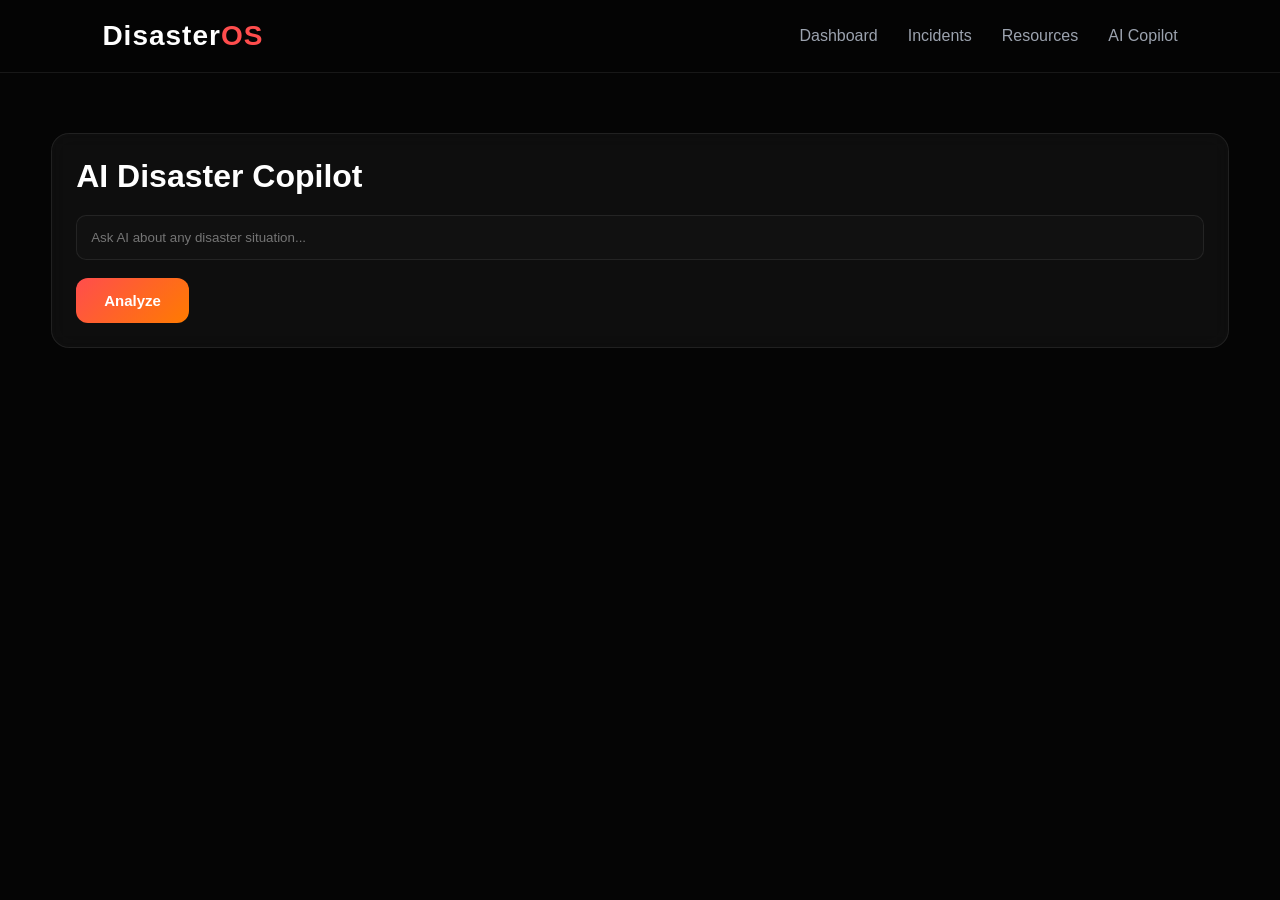
<file: copilot.html>
<!DOCTYPE html>
<html>
<head>
<title>AI Copilot - DisasterOS</title>
<link rel="stylesheet" href="style.css">
</head>

<body>

<nav>
<div class="logo">Disaster<span>OS</span></div>

<ul>
<li><a href="index.html">Dashboard</a></li>
<li><a href="incidents.html">Incidents</a></li>
<li><a href="resources.html">Resources</a></li>
<li><a href="copilot.html">AI Copilot</a></li>
</ul>
</nav>

<section class="report">

<div class="card">

<h2 class="section-title">AI Disaster Copilot</h2>

<input
type="text"
id="question"
placeholder="Ask AI about any disaster situation...">

<br><br>

<button
class="btn primary"
onclick="askAI()">
Analyze
</button>

<div id="aiResult"></div>

</div>

</section>

<script>

function askAI(){

const q =
document.getElementById("question").value;

const result =
document.getElementById("aiResult");

result.style.display="block";

result.innerHTML=`

<h3>AI RESPONSE</h3>

<br>

Incident Analysis Completed

<br><br>

Recommended Actions:

<ul style="padding-left:20px">

<li>Deploy nearest rescue team</li>

<li>Alert local authorities</li>

<li>Establish relief camp</li>

<li>Monitor weather updates</li>

</ul>

`;

}

</script>

</body>
</html>
</file>
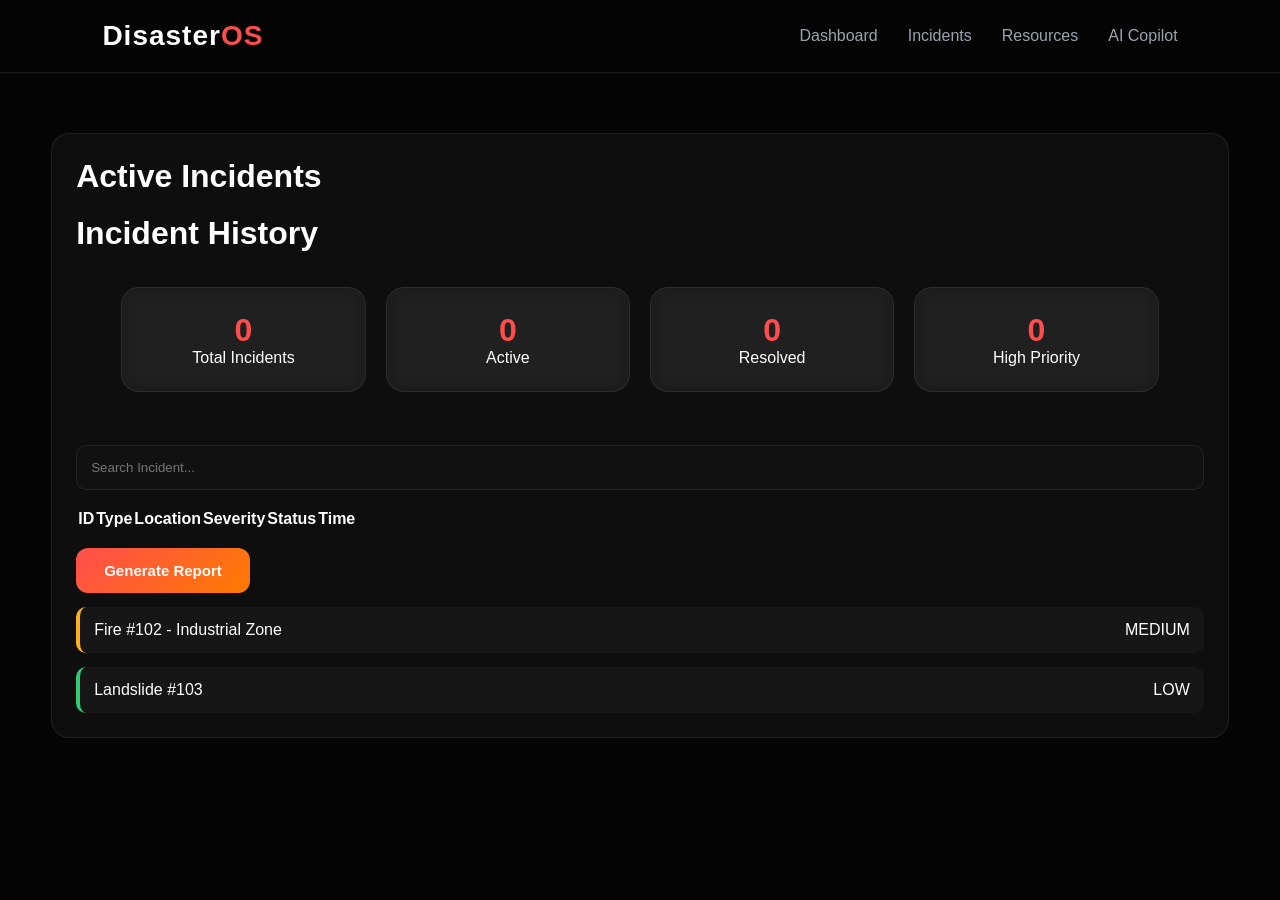
<file: incidents.html>
<!DOCTYPE html>
<html>
<head>
<title>Incidents - DisasterOS</title>
<link rel="stylesheet" href="style.css">
</head>

<body>

<nav>
<div class="logo">Disaster<span>OS</span></div>

<ul>
<li><a href="index.html">Dashboard</a></li>
<li><a href="incidents.html">Incidents</a></li>
<li><a href="resources.html">Resources</a></li>
<li><a href="copilot.html">AI Copilot</a></li>
</ul>
</nav>

<section class="report">

<div class="card">

<h2 class="section-title">Active Incidents</h2>

<h2 class="section-title">

Incident History

</h2>

<div class="stats">

<div class="card">

<h2 id="totalIncidents">

0

</h2>

<p>Total Incidents</p>

</div>

<div class="card">

<h2 id="activeIncidents">

0

</h2>

<p>Active</p>

</div>

<div class="card">

<h2 id="resolvedIncidents">

0

</h2>

<p>Resolved</p>

</div>

<div class="card">

<h2 id="highPriority">

0

</h2>

<p>High Priority</p>

</div>

</div>

<br>

<input

type="text"

id="search"

placeholder="Search Incident...">

<br><br>

<table id="incidentTable">

<thead>

<tr>

<th>ID</th>

<th>Type</th>

<th>Location</th>

<th>Severity</th>

<th>Status</th>

<th>Time</th>

</tr>

</thead>

<tbody>

</tbody>

</table>

<br>

<button

class="btn primary"

id="generateReport">

Generate Report

</button>

<div class="incident medium">
<span>Fire #102 - Industrial Zone</span>
<span>MEDIUM</span>
</div>

<div class="incident low">
<span>Landslide #103</span>
<span>LOW</span>
</div>

</div>

</section>

</body>
</html>
</file>
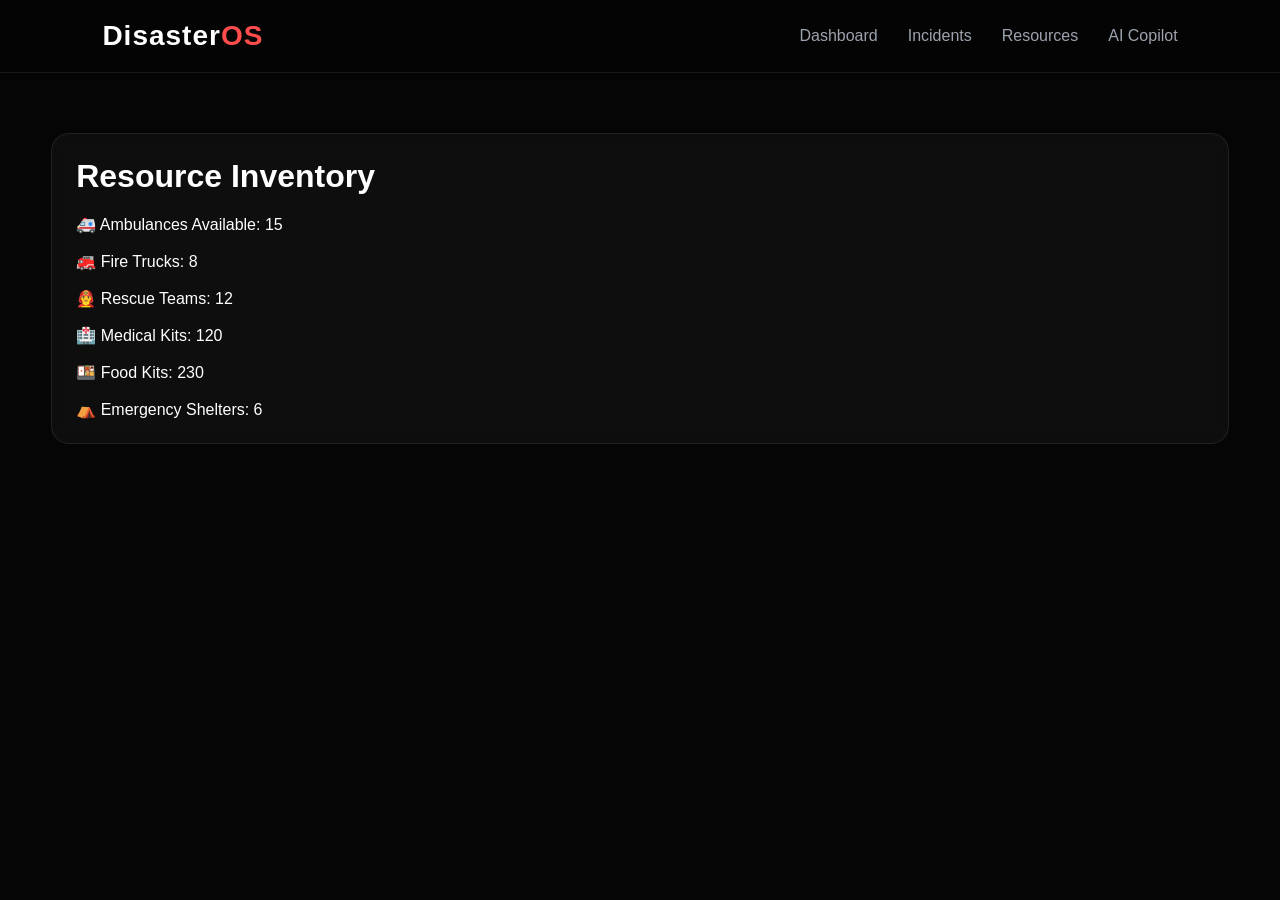
<file: resources.html>
<!DOCTYPE html>
<html>
<head>
<title>Resources - DisasterOS</title>
<link rel="stylesheet" href="style.css">
</head>

<body>

<nav>
<div class="logo">Disaster<span>OS</span></div>

<ul>
<li><a href="index.html">Dashboard</a></li>
<li><a href="incidents.html">Incidents</a></li>
<li><a href="resources.html">Resources</a></li>
<li><a href="copilot.html">AI Copilot</a></li>
</ul>
</nav>

<section class="report">

<div class="card">

<h2 class="section-title">Resource Inventory</h2>

<p>🚑 Ambulances Available: 15</p>
<br>

<p>🚒 Fire Trucks: 8</p>
<br>

<p>👨‍🚒 Rescue Teams: 12</p>
<br>

<p>🏥 Medical Kits: 120</p>
<br>

<p>🍱 Food Kits: 230</p>
<br>

<p>⛺ Emergency Shelters: 6</p>

</div>

</section>

</body>
</html>
</file>
<file: style.css>
:root{
    --bg:#050505;
    --card:rgba(255,255,255,0.04);
    --border:rgba(255,255,255,0.08);

    --primary:#ff4d4d;
    --warning:#ffb020;
    --success:#2ecc71;

    --text:#ffffff;
    --secondary:#9ca3af;
}

*{
    margin:0;
    padding:0;
    box-sizing:border-box;
    font-family:'Inter',sans-serif;
}

html{
    scroll-behavior:smooth;
}

body{
    background:var(--bg);
    color:var(--text);
    overflow-x:hidden;
}

/* NAVBAR */

nav{
    position:sticky;
    top:0;
    z-index:1000;

    display:flex;
    justify-content:space-between;
    align-items:center;

    padding:20px 8%;

    background:rgba(5,5,5,.9);
    backdrop-filter:blur(12px);

    border-bottom:1px solid var(--border);
}

.logo{
    font-size:28px;
    font-weight:800;
    letter-spacing:1px;
}

.logo span{
    color:var(--primary);
}

nav ul{
    display:flex;
    list-style:none;
    gap:30px;
}

nav a{
    text-decoration:none;
    color:var(--secondary);
    transition:.3s;
}

nav a:hover{
    color:white;
}

/* HERO */

.hero{
    position:relative;
    min-height:90vh;

    display:flex;
    flex-direction:column;
    justify-content:center;
    align-items:center;

    text-align:center;

    padding:40px;
    overflow:hidden;
}

.hero::before{
    content:'';
    position:absolute;

    width:800px;
    height:800px;

    background:
    radial-gradient(
    circle,
    rgba(255,77,77,.12),
    transparent 70%
    );

    z-index:-2;
}

.radar{
    position:absolute;

    width:700px;
    height:700px;

    border-radius:50%;

    border:1px solid rgba(255,77,77,.12);

    z-index:-1;

    animation:rotateRadar 25s linear infinite;
}

.radar::before,
.radar::after{
    content:'';
    position:absolute;

    inset:60px;

    border-radius:50%;
    border:1px solid rgba(255,77,77,.08);
}

.radar::after{
    inset:120px;
}

@keyframes rotateRadar{
    from{
        transform:rotate(0deg);
    }
    to{
        transform:rotate(360deg);
    }
}

.hero h1{
    font-size:4.5rem;
    font-weight:900;
    line-height:1.1;
    margin-bottom:20px;
}

.hero p{
    max-width:850px;
    color:var(--secondary);
    font-size:1.15rem;
    line-height:1.8;
}

.buttons{
    margin-top:35px;
}

.btn{
    padding:14px 28px;
    border:none;
    border-radius:12px;
    cursor:pointer;
    font-size:15px;
    font-weight:600;
    transition:.3s;
}

.primary{
    background:
    linear-gradient(
    135deg,
    #ff4d4d,
    #ff7b00
    );

    color:white;
}

.primary:hover{
    transform:translateY(-3px);
}

.secondary{
    background:rgba(255,255,255,.05);
    color:white;
    border:1px solid var(--border);
}

/* SECTION TITLE */

.section-title{
    font-size:2rem;
    margin-bottom:20px;
}

/* DASHBOARD */

.dashboard{
    width:92%;
    margin:auto;

    display:grid;
    grid-template-columns:2fr 1fr;

    gap:24px;
}

.card{
    background:var(--card);

    border:1px solid var(--border);

    backdrop-filter:blur(10px);

    border-radius:18px;

    padding:24px;
}

/* MAP */

.map{
    position:relative;
    height:450px;

    border-radius:14px;

    background:
    radial-gradient(
    circle at center,
    #111,
    #050505
    );

    overflow:hidden;
}

.map::before{
    content:'';
    position:absolute;
    inset:0;

    background-image:
    linear-gradient(rgba(255,255,255,.03) 1px, transparent 1px),
    linear-gradient(90deg, rgba(255,255,255,.03) 1px, transparent 1px);

    background-size:40px 40px;
}

.marker{
    position:absolute;
    width:14px;
    height:14px;
    border-radius:50%;
    animation:pulse 1.5s infinite;
}

.red{
    background:red;
    top:30%;
    left:35%;
}

.orange{
    background:orange;
    top:55%;
    left:60%;
}

.green{
    background:lime;
    top:40%;
    left:75%;
}

@keyframes pulse{
    0%{transform:scale(1);}
    50%{transform:scale(1.5);}
    100%{transform:scale(1);}
}

.label{
    position:absolute;
    font-size:13px;
    color:white;
}

.flood{
    top:28%;
    left:38%;
}

.fire{
    top:53%;
    left:63%;
}

.team{
    top:38%;
    left:78%;
}

/* INCIDENTS */

.incident{
    display:flex;
    justify-content:space-between;
    align-items:center;

    margin-top:14px;
    padding:14px;

    border-radius:10px;

    background:rgba(255,255,255,.03);
}

.high{
    border-left:4px solid #ff4d4d;
}

.medium{
    border-left:4px solid #ffb020;
}

.low{
    border-left:4px solid #2ecc71;
}

/* REPORT */

.report{
    width:92%;
    margin:60px auto;
}

form{
    display:flex;
    flex-direction:column;
    gap:15px;
}

input,
textarea,
select{
    width:100%;
    padding:14px;

    border-radius:10px;
    border:1px solid var(--border);

    background:#111;
    color:white;
}

textarea{
    min-height:140px;
    resize:none;
}

/* =========================
   STATUS BAR
========================= */

.status-bar{

width:92%;
margin:20px auto;

display:flex;
justify-content:space-between;
align-items:center;
flex-wrap:wrap;

padding:15px 25px;

background:rgba(255,255,255,.04);

border:1px solid rgba(255,255,255,.08);

border-radius:14px;

}

/* =========================
   STATS
========================= */

.stats{

width:92%;
margin:35px auto;

display:grid;

grid-template-columns:repeat(4,1fr);

gap:20px;

text-align:center;

}

.stats .card h2{

font-size:2rem;
color:#ff4d4d;

}

/* =========================
   MAP BUTTONS
========================= */

.map-buttons{

display:flex;
gap:15px;
margin-top:15px;

}

/* =========================
   NOTIFICATIONS
========================= */

.notifications{

width:92%;
margin:40px auto;

}

/* =========================
   QUICK ACTIONS
========================= */

.quick-actions{

width:92%;
margin:40px auto;

}

.quick-actions .buttons{

display:flex;
gap:15px;
flex-wrap:wrap;

}

/* =========================
   FOOTER
========================= */

.footer-content{

text-align:center;

}

/* =========================
   MOBILE
========================= */

@media(max-width:900px){

.stats{

grid-template-columns:repeat(2,1fr);

}

.status-bar{

flex-direction:column;
gap:15px;

}

.map-buttons{

flex-direction:column;

}

.quick-actions .buttons{

flex-direction:column;

}

}
#map{
    height:450px;
    width:100%;
    border-radius:14px;
    overflow:hidden;
}


#result{
    display:none;

    margin-top:20px;

    background:
    rgba(46,204,113,.08);

    border:
    1px solid rgba(46,204,113,.2);

    border-radius:12px;

    padding:20px;
}

/* FOOTER */

footer{
    text-align:center;
    padding:50px 20px;
    color:var(--secondary);
}


#aiResult{

display:none;

margin-top:20px;

padding:20px;

border-radius:12px;

background:rgba(255,255,255,.04);

border:1px solid rgba(255,255,255,.08);

}


/* MOBILE */

@media(max-width:900px){

.dashboard{
    grid-template-columns:1fr;
}

.hero h1{
    font-size:3rem;
}

nav{
    flex-direction:column;
    gap:15px;
}

nav ul{
    flex-wrap:wrap;
    justify-content:center;
}
}
</file>
